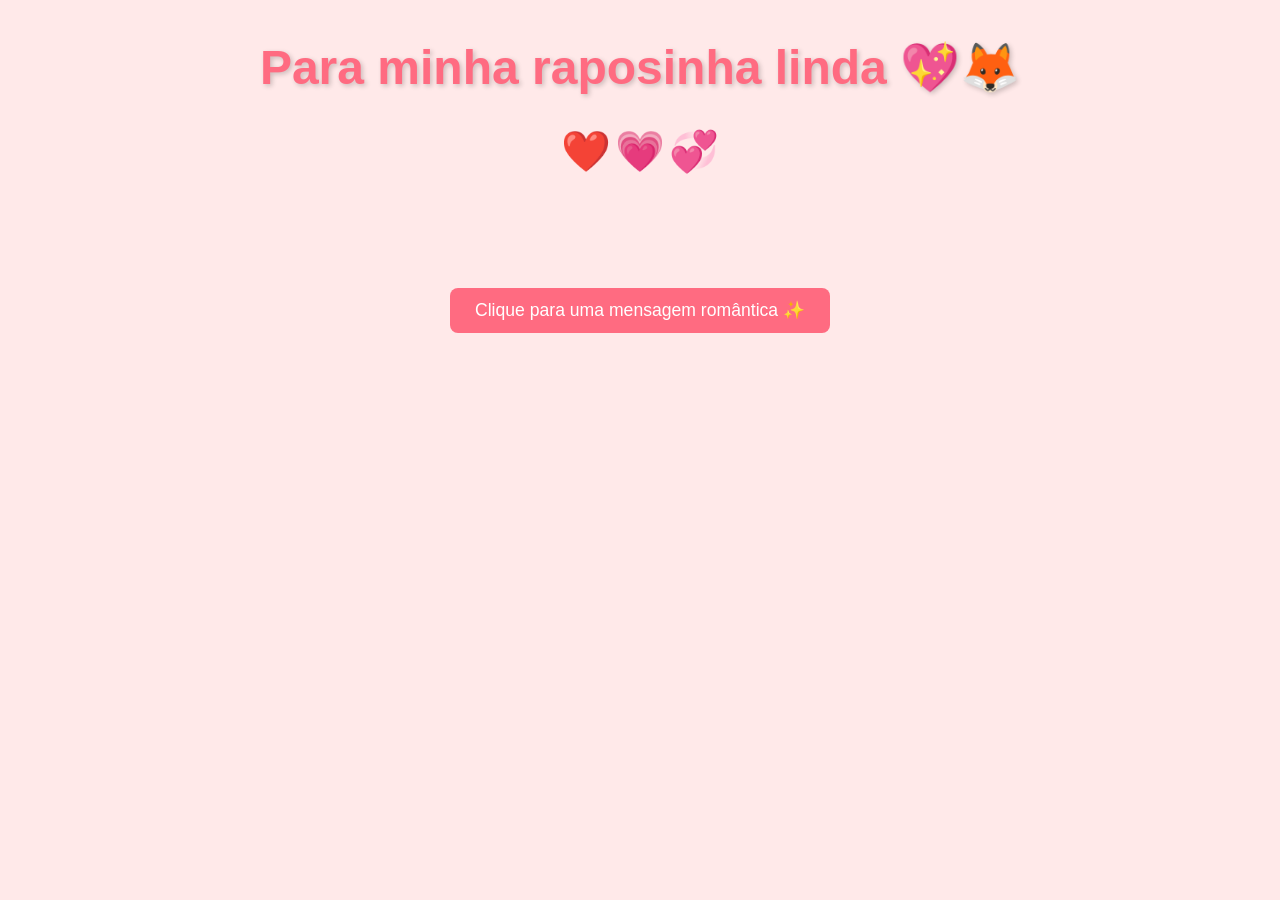
<file: index.html>
<!DOCTYPE html>
<html lang="pt-br">
<head>
    <meta charset="UTF-8" />
    <title>Para Minha Raposinha 💖🦊</title>

    <style>
        body {
            margin: 0;
            padding: 0;
            background-color: #ffe9e9;
            font-family: "Poppins", Arial, sans-serif;
            text-align: center;
            overflow-x: hidden;
        }

        h1 {
            margin-top: 40px;
            color: #ff6b81;
            font-size: 3rem;
            text-shadow: 2px 2px 5px rgba(0,0,0,0.2);
        }

        .heart {
            font-size: 40px;
            cursor: pointer;
            transition: transform .3s ease;
            display: inline-block;
        }

        .heart:hover {
            transform: scale(1.3);
        }

        #mensagem {
            margin-top: 20px;
            font-size: 1.4rem;
            color: #d6336c;
            font-weight: bold;
            min-height: 40px;
            transition: opacity .3s ease;
        }

        button {
            margin-top: 30px;
            padding: 12px 25px;
            font-size: 1.1rem;
            background-color: #ff6b81;
            border: none;
            border-radius: 8px;
            color: white;
            cursor: pointer;
            transition: transform .3s ease, background-color .3s ease;
        }

        button:hover {
            transform: scale(1.1);
            background-color: #ff4d65;
        }

        /* corações flutuando */
        .floating-heart {
            position: fixed;
            top: 100%;
            font-size: 25px;
            animation: subir 4s linear infinite;
            opacity: 0.8;
        }

        @keyframes subir {
            0% {
                transform: translateY(0) scale(1);
            }
            100% {
                transform: translateY(-120vh) scale(1.8);
            }
        }
    </style>
</head>

<body>

    <h1>Para minha raposinha linda 💖🦊</h1>

    <div class="heart" onclick="mostrarMensagem()">❤️</div>
    <div class="heart" onclick="mostrarMensagem()">💗</div>
    <div class="heart" onclick="mostrarMensagem()">💞</div>

    <p id="mensagem"></p>

    <button onclick="mensagemAleatoria()">Clique para uma mensagem romântica ✨</button>

    <script>
        const mensagens = [
            "Você é a parte mais linda dos meus dias. ❤️",
            "Eu te amo mais do que palavras conseguem dizer. 💕",
            "Só de pensar em você meu coração sorri. 🌸",
            "Você é meu lugar favorito no mundo. 🦊💖",
            "Cada momento com você é um presente. ✨",
            "Meu amor por você só cresce. 🌹"
        ];

        function mostrarMensagem() {
            const msg = document.getElementById("mensagem");
            msg.style.opacity = 0;

            setTimeout(() => {
                msg.innerText = "Te amo muito, minha raposinha! 💖";
                msg.style.opacity = 1;
            }, 200);
        }

        function mensagemAleatoria() {
            const msg = document.getElementById("mensagem");
            const aleatoria = mensagens[Math.floor(Math.random() * mensagens.length)];
            msg.innerText = aleatoria;
        }

        // Corações flutuando
        function criarCoracao() {
            const heart = document.createElement("div");
            heart.classList.add("floating-heart");
            heart.style.left = Math.random() * 100 + "vw";
            heart.innerText = "❤️";

            document.body.appendChild(heart);

            setTimeout(() => {
                heart.remove();
            }, 4000);
        }

        setInterval(criarCoracao, 800);
    </script>

</body>
</html>
</file>
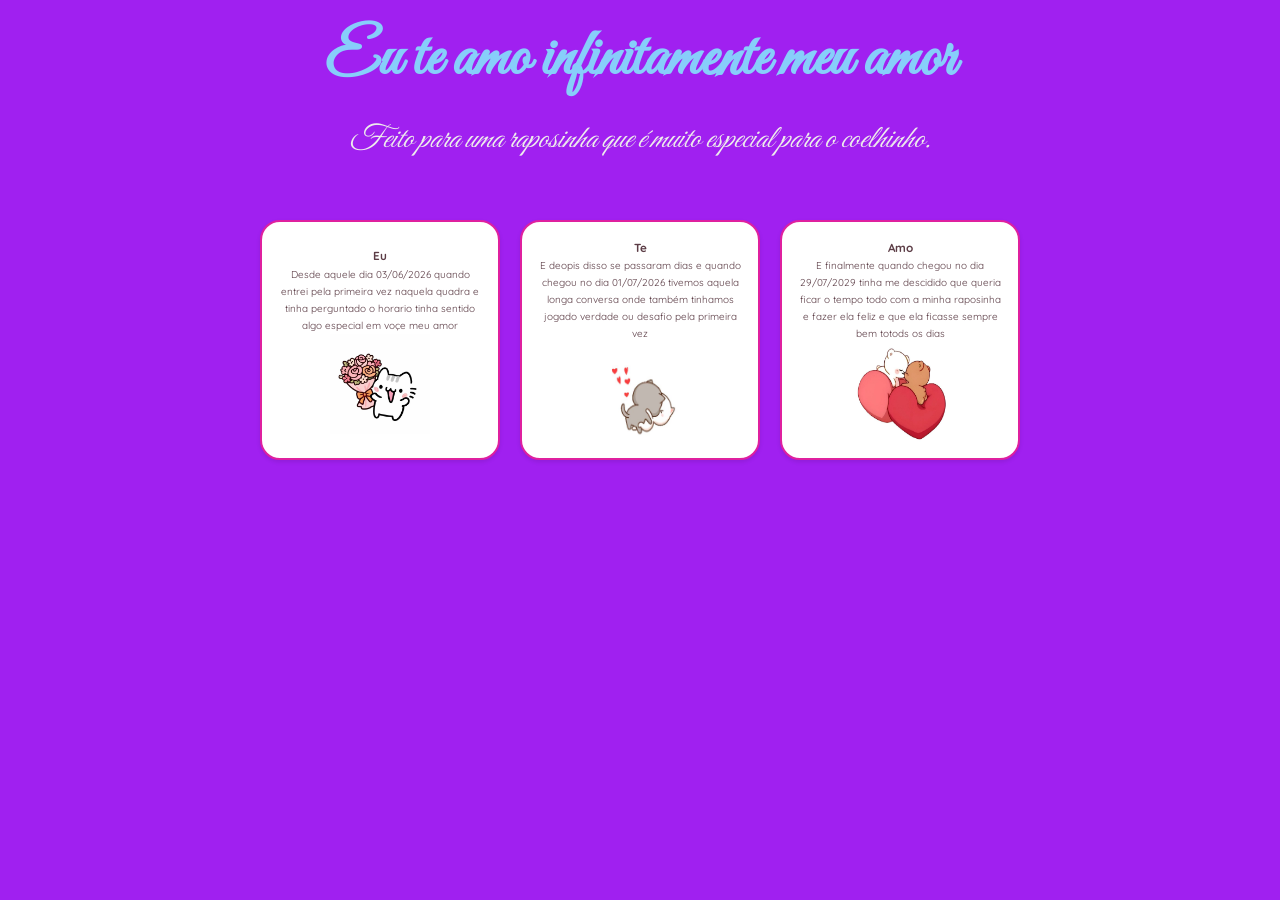
<file: piticios-html/index.html>
<!doctype html>
<html lang="pt-br">
  <head>
    <meta charset="UTF-8"/>
    <meta name="viewport" content="width=device-width, initial-scale=1.0" />
    <link rel="stylesheet" href="style.css">
    <title>Te amo</title>
  </head>
  <body>
    <header class="topo">
      <h1 class="text">Eu te amo infinitamente meu amor</h1>
      <i>Feito para uma raposinha que é muito especial para o coelhinho.</i>
    </header>
    <div class="card">
      <div class="one">
        <h3>Eu</h3>
        <p>Desde aquele dia 03/06/2026 quando entrei pela primeira vez naquela quadra e tinha perguntado o horario tinha sentido algo especial em voçe meu amor</p>
          <img src="img/img1.png" alt="primeira imagem" width="100" height="100">
      </div>
      <div class="two">
        <h3>Te</h3>
       <p>E deopis disso se passaram dias e quando chegou no dia 01/07/2026 tivemos aquela longa conversa onde também tinhamos jogado verdade ou desafio pela primeira vez</p>
         <img src="img/img2.png" alt="segunda imagem"width="100" height="100">
      </div>
      <div class="tree">
        <h3>Amo</h3>
         <p>E finalmente quando chegou no dia 29/07/2029 tinha me descidido que queria ficar o tempo todo com a minha raposinha e fazer ela feliz e que ela ficasse sempre bem totods os dias</p>
         <img src="img/img3.png" alt="terceira imagem"width="100" height="100">
      </div>
    </div>
  </body>
</html>
</file>
<file: piticios-html/style.css>
@import url('https://fonts.googleapis.com/css2?family=Great+Vibes&family=Quicksand:wght@300;400;500;700&display=swap');

* {
    margin: 0px;
    padding: 0px;
    box-sizing: border-box; /* Garante que o padding não quebre o tamanho dos cards */
}
body{
    background-color: #A020F0;
}
.topo {
    display: flex;
    justify-content: center;
    align-items: center;
    flex-direction: column;
    gap: 20px;
    padding: 20px;
}
h1{
    font-family: 'Great Vibes', cursive;
    font-size: 4rem;
    color: #87CEFA;
    text-align: center;
}

i{
    font-family: 'Great Vibes', cursive;
    font-size: 2rem;
    color: #eeecec;
}

.one,
.two,
.tree{
    font-family: 'Quicksand', sans-serif;
    font-size: 10px;
    line-height: 1.7;
    text-align: center;
    color: #5c3d46;
    background-color:white;
    border: 2px solid #df209f;
    border-radius: 20px;
    box-shadow: 0 8px 20px rgba(214, 51, 132, 0.15);
}
/* CONTAINER DOS CARDS (Estilo padrão para Celular) */
.card {
    display: flex;
    flex-direction: column; /* Um card abaixo do outro no mobile */
    gap: 20px;
    align-items: center;
    justify-content: center;
    padding: 20px;
    min-height: 100vh;
}

/* ESTILO COMPARTILHADO DOS CARDS (.one, .two, .tree) */
.one, .two, .tree {
    border-radius: 20px;
    display: flex;
    justify-content: center;
    align-items: center;
    flex-direction: column;
    width: 100%;           /* Ocupa a largura disponível no mobile */
    max-width: 280px;      /* Limite para não ficar gigante em celulares grandes */
    min-height: 240px;     /* Mudado de max-height para min-height (evita que o texto saia do card) */
    box-shadow: 0 2px 4px rgba(0, 0, 0, 0.1);
    padding: 15px;
}

/* ------------------------------------
   MEDIA QUERY: Telas Maiores (Desktop)
--------------------------------------- */
@media (min-width: 768px) {
    .card {
        flex-direction: row; /* Coloca os cards lado a lado no desktop */
        flex-wrap: wrap;     /* Permite quebrar a linha se a tela encolher */
        min-height: auto;    /* Remove a altura de 100vh se não for mais necessária */
        padding: 40px;
    }

    .one, .two, .tree {
        width: 240px;        /* Tamanho fixo ideal para visualização em desktop */
    }
}
</file>
